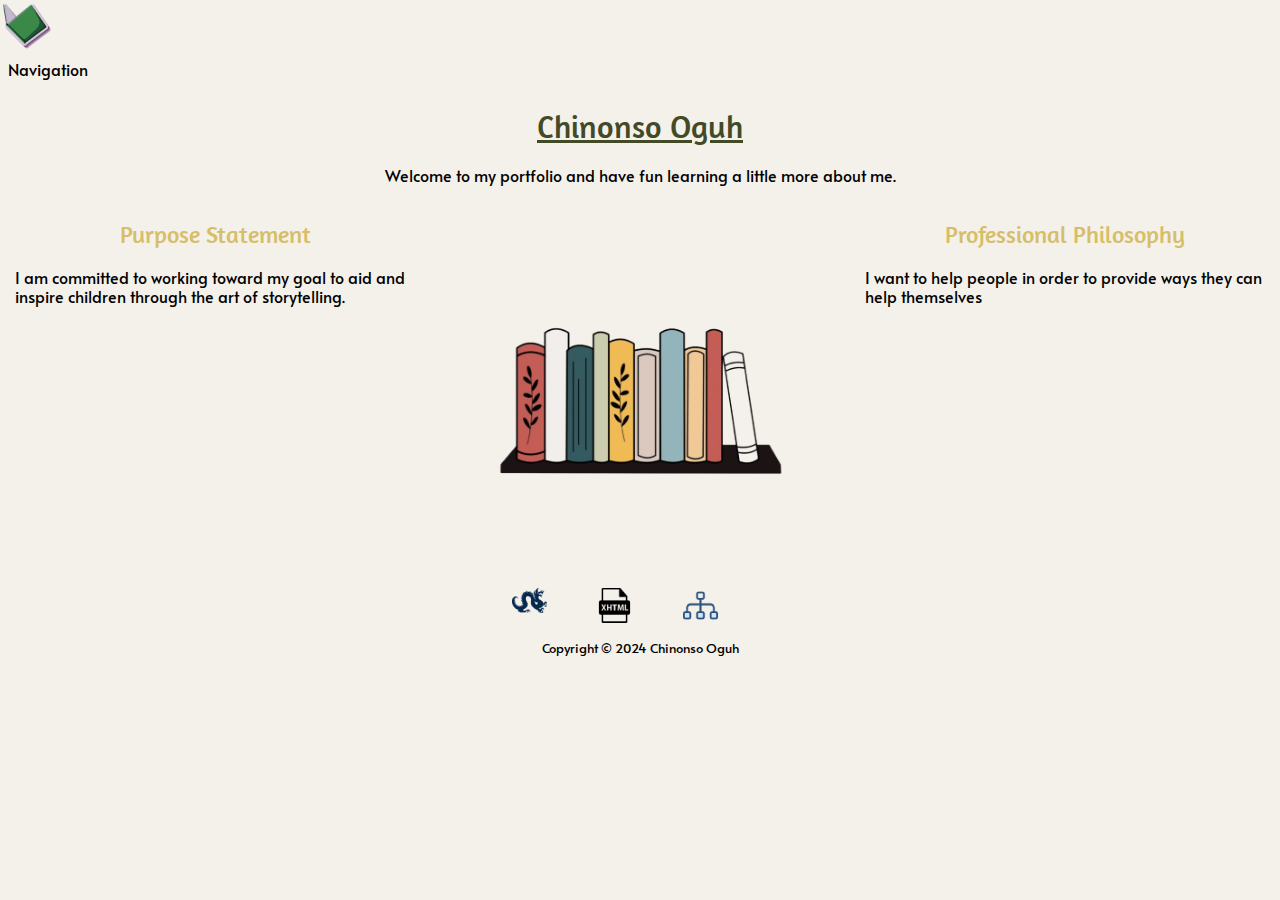
<file: Info-552-Sp24-Class-Starting-Files/Info-552-Sp24-Class-Starting-Files/index.html>
<!DOCTYPE html>
<html lang="en">
<head>
    <meta charset="UTF-8">
    <meta name="viewport" content="width=device-width, initial-scale=1.0">
    <meta http-equiv="X-UA-Compatible" content="ie=edge">

    <link rel="preconnect" href="https://fonts.googleapis.com">
    <link rel="preconnect" href="https://fonts.gstatic.com" crossorigin>
    <link href="https://fonts.googleapis.com/css2?family=Alata&family=Amaranth:ital,wght@0,400;0,700;1,400;1,700&display=swap" rel="stylesheet">

    <link rel="stylesheet" href="css/styles.css">
    <title>Chinonso Oguh Portfolio</title>
</head>

<body>
    <header>
        <div id="logo-hero">
         <a href="index.html"><img src="img/portfolio-logo-transparent.svg" alt="portfolio logo"></a>
         </div>
 
         <div id="navigation">
             <button id="dropbutton">Navigation</button>
             <div id="dropdown-menu">
                 <a href="about.html">About Me</a>
                 <a href="resume.html">Resume</a>
                 <a href="projects.html">Projects</a>
                 <a href="associations.html">Associations</a>
                 <a href="contact.html">Contact</a>
             </div>
         </div>
    </header>

    <section id="home-hero">
        <div id="opening">
        <a href="about.html"><h1><u>Chinonso Oguh</u></h1></a>
        <p>Welcome to my portfolio and have fun learning a little more about me.</p>
        </div>
        <div id="purpose">
            <h2>Purpose Statement</h2>
            <p>I am committed to working toward my goal to aid and inspire children through the art of storytelling.</p>
        </div>
        <div id="philosophy">
            <h2>Professional Philosophy</h2>
            <p>I want to help people in order to provide ways they can help themselves</p>
        </div>
        <div>
            <img src="img/books_border.png" alt="books border">
        </div>
    </section>

    <footer id="footer">
        <ul id="footer-images">
            <li><a href="https://drexel.edu/cci/"><img src="img/DragonIcon_Blue_HEX.png" alt="Drexel dragon icon"></a></li> 
            <li><a href="https://validator.w3.org/nu/?doc=https%3A%2F%2Foguh-portfolio.netlify.app%2F"><img src="img/XHTML.png" alt="xhmtl icon"></a></li>
            <li><a href="sitemap.html"><img src="img/site map.png" alt="site map icon"></a></li>
        </ul>
        <p>Copyright © 2024 Chinonso Oguh</p>
    </footer>
    
    <script src="js/scripts-dist.js"></script>
    
</body>

</html>
</file>
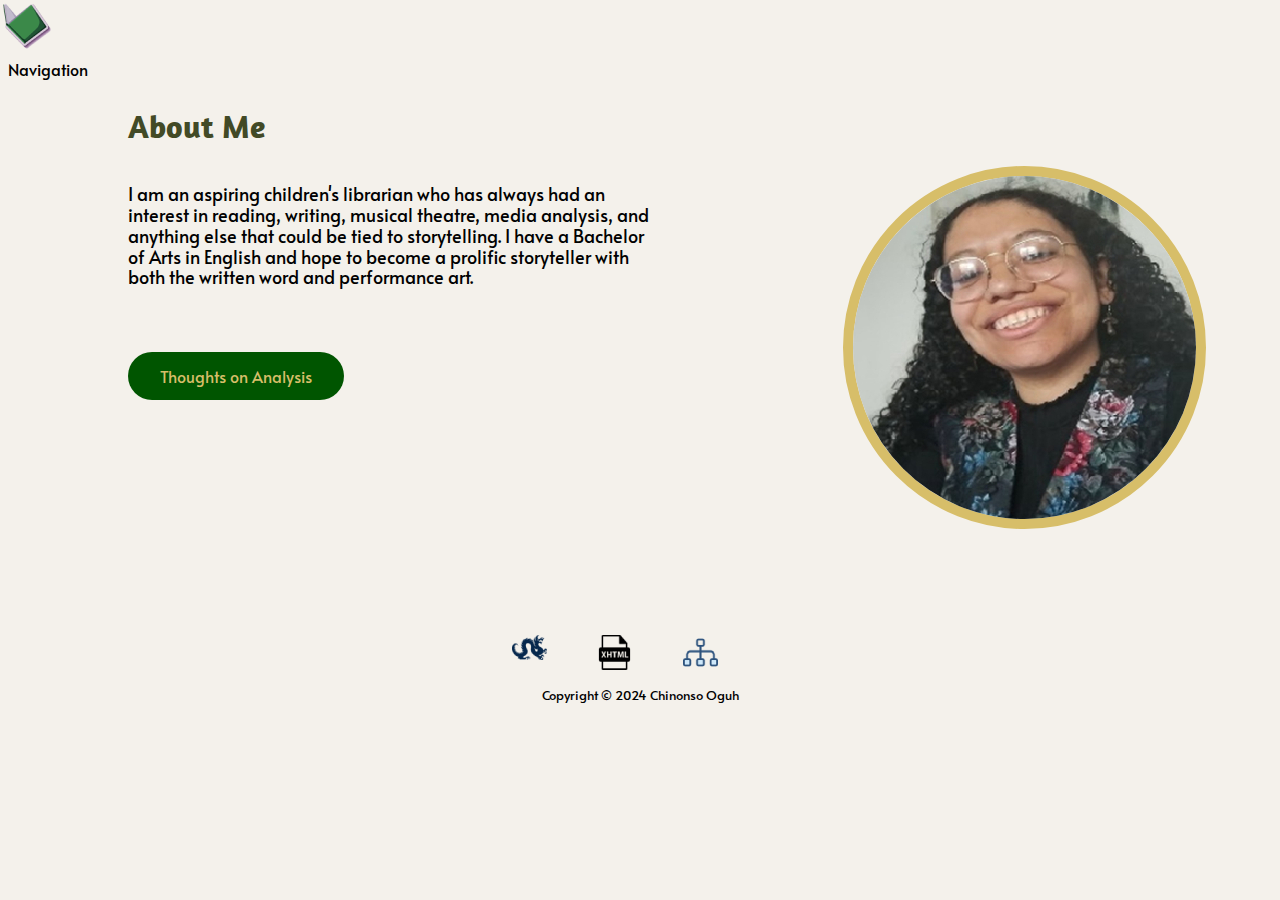
<file: Info-552-Sp24-Class-Starting-Files/Info-552-Sp24-Class-Starting-Files/about.html>
<!DOCTYPE html>
<html lang="en">
<head>
    <meta charset="UTF-8">
    <meta name="viewport" content="width=device-width, initial-scale=1.0">
    <meta http-equiv="X-UA-Compatible" content="ie=edge">

    <link rel="preconnect" href="https://fonts.googleapis.com">
    <link rel="preconnect" href="https://fonts.gstatic.com" crossorigin>
    <link href="https://fonts.googleapis.com/css2?family=Alata&family=Amaranth:ital,wght@0,400;0,700;1,400;1,700&display=swap" rel="stylesheet">

    <link rel="stylesheet" href="css/styles.css">
    <title>About</title>
</head>

<body>
    <header>
        <div id="logo-hero">
         <a href="index.html"><img src="img/portfolio-logo-transparent.svg" alt="portfolio logo"></a>
         </div>
 
         <div id="navigation">
             <button id="dropbutton">Navigation</button>
             <div id="dropdown-menu">
                 <a href="about.html">About Me</a>
                 <a href="resume.html">Resume</a>
                 <a href="projects.html">Projects</a>
                 <a href="associations.html">Associations</a>
                 <a href="contact.html">Contact</a>
             </div>
         </div>
    </header>

    <section id="about-hero">
        <h1>About Me</h1>
        <div id="about-content">
            <div>
            <p> I am an aspiring children's librarian who has always had an interest in reading, writing, musical theatre, media analysis, and anything else that could be tied to storytelling. I have a Bachelor of Arts in English and hope to become a prolific storyteller with both the written word and performance art.</p>
            <button id="about-button"><a href="essay.html">Thoughts on Analysis</a></button>
            </div>
            <img class="about-img" src="img/chinonso oguh.jpg" alt="Chinonso Oguh">
        </div>

    </section>

    <footer id="footer">
        <ul id="footer-images">
            <li><a href="https://drexel.edu/cci/"><img src="img/DragonIcon_Blue_HEX.png" alt="Drexel dragon icon"></a></li> 
            <li><a href="https://validator.w3.org/nu/?doc=https%3A%2F%2Foguh-portfolio.netlify.app%2F"><img src="img/XHTML.png" alt="xhmtl icon"></a></li>
            <li><a href="sitemap.html"><img src="img/site map.png" alt="site map icon"></a></li>
        </ul>
        <p>Copyright © 2024 Chinonso Oguh</p>
    </footer>
    
    <script src="js/scripts-dist.js"></script>
    
</body>

</html>
</file>
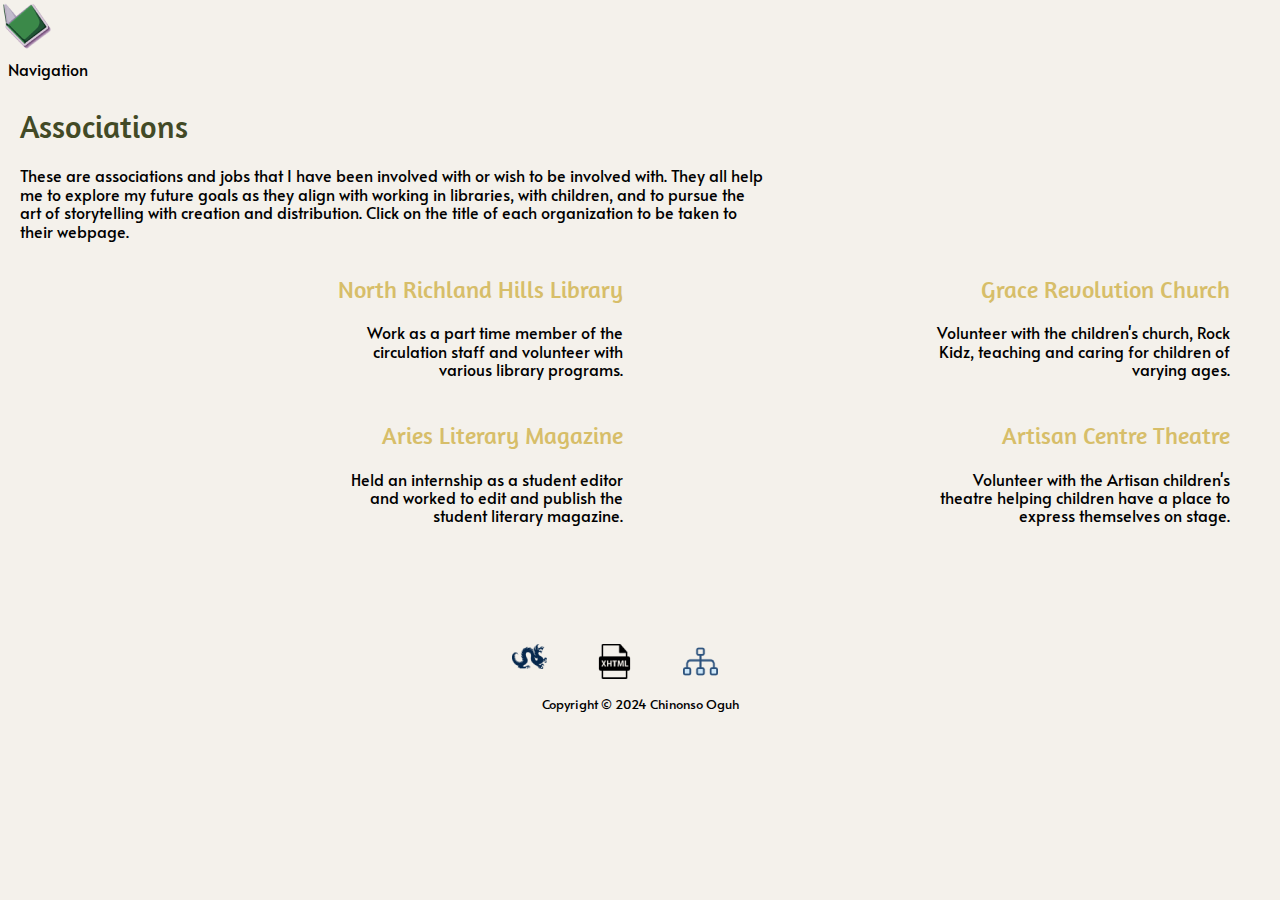
<file: Info-552-Sp24-Class-Starting-Files/Info-552-Sp24-Class-Starting-Files/associations.html>
<!DOCTYPE html>
<html lang="en">
<head>
    <meta charset="UTF-8">
    <meta name="viewport" content="width=device-width, initial-scale=1.0">
    <meta http-equiv="X-UA-Compatible" content="ie=edge">

    <link rel="preconnect" href="https://fonts.googleapis.com">
    <link rel="preconnect" href="https://fonts.gstatic.com" crossorigin>
    <link href="https://fonts.googleapis.com/css2?family=Alata&family=Amaranth:ital,wght@0,400;0,700;1,400;1,700&display=swap" rel="stylesheet">

    <link rel="stylesheet" href="css/styles.css">
    <title>Associations</title>
</head>

<body>
    <header>
        <div id="logo-hero">
         <a href="index.html"><img src="img/portfolio-logo-transparent.svg" alt="portfolio logo"></a>
         </div>
 
         <div id="navigation">
             <button id="dropbutton">Navigation</button>
             <div id="dropdown-menu">
                 <a href="about.html">About Me</a>
                 <a href="resume.html">Resume</a>
                 <a href="projects.html">Projects</a>
                 <a href="associations.html">Associations</a>
                 <a href="contact.html">Contact</a>
             </div>
         </div>
    </header>

    <section id="associations-hero">
        <h1>Associations</h1>
        <p>These are associations and jobs that I have been involved with or wish to be involved with. They all help me to explore my future goals as they align with working in libraries, with children, and to pursue the art of storytelling with creation and distribution. Click on the title of each organization to be taken to their webpage.</p>
    </section>

    <section id="associations-list">
        <div>
            <h2><a href="https://www.library.nrhtx.com/">North Richland Hills Library</a></h2>
            <p>Work as a part time member of the circulation staff and volunteer with various library programs.</p>
        </div>
        <div>
            <h2><a href="https://gracerevdfw.com/">Grace Revolution Church</a></h2>
            <p>Volunteer with the children's church, Rock Kidz, teaching and caring for children of varying ages.</p>
        </div>
        <div>
            <h2><a href="https://www.arieslitmag.com/">Aries Literary Magazine</a></h2>
            <p>Held an internship as a student editor and worked to edit and publish the student literary magazine.</p>
        </div>
        <div>
            <h2><a href="https://artisanct.com/">Artisan Centre Theatre</a></h2>
            <p>Volunteer with the Artisan children's theatre helping children have a place to express themselves on stage.</p>
        </div>
    </section>
    
    <footer id="footer">
        <ul id="footer-images">
            <li><a href="https://drexel.edu/cci/"><img src="img/DragonIcon_Blue_HEX.png" alt="Drexel dragon icon"></a></li> 
            <li><a href="https://validator.w3.org/nu/?doc=https%3A%2F%2Foguh-portfolio.netlify.app%2F"><img src="img/XHTML.png" alt="xhmtl icon"></a></li>
            <li><a href="sitemap.html"><img src="img/site map.png" alt="site map icon"></a></li>
        </ul>
        <p>Copyright © 2024 Chinonso Oguh</p>
    </footer>
    
    <script src="js/scripts-dist.js"></script>
    
</body>

</html>
</file>
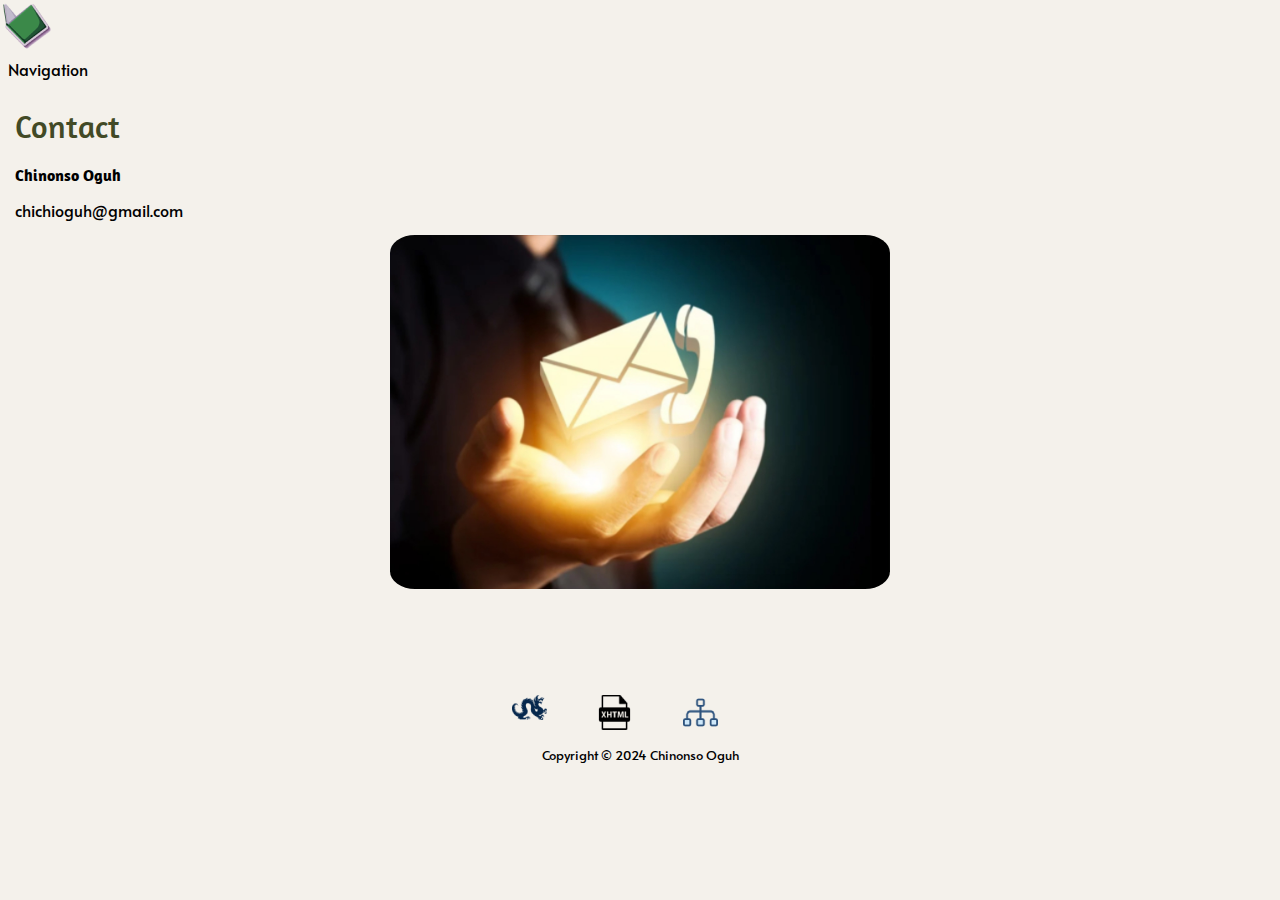
<file: Info-552-Sp24-Class-Starting-Files/Info-552-Sp24-Class-Starting-Files/contact.html>
<!DOCTYPE html>
<html lang="en">
<head>
    <meta charset="UTF-8">
    <meta name="viewport" content="width=device-width, initial-scale=1.0">
    <meta http-equiv="X-UA-Compatible" content="ie=edge">

    <link rel="preconnect" href="https://fonts.googleapis.com">
    <link rel="preconnect" href="https://fonts.gstatic.com" crossorigin>
    <link href="https://fonts.googleapis.com/css2?family=Alata&family=Amaranth:ital,wght@0,400;0,700;1,400;1,700&display=swap" rel="stylesheet">

    <link rel="stylesheet" href="css/styles.css">
    <title>Contact</title>
</head>

<body>
    <header>
        <div id="logo-hero">
         <a href="index.html"><img src="img/portfolio-logo-transparent.svg" alt="portfolio logo"></a>
         </div>
 
         <div id="navigation">
             <button id="dropbutton">Navigation</button>
             <div id="dropdown-menu">
                 <a href="about.html">About Me</a>
                 <a href="resume.html">Resume</a>
                 <a href="projects.html">Projects</a>
                 <a href="associations.html">Associations</a>
                 <a href="contact.html">Contact</a>
             </div>
         </div>
    </header>

    <section id="contact-hero">
        <h1>Contact</h1>
        <h2>Chinonso Oguh</h2>
        <p>chichioguh@gmail.com</p>
        <img class="contact-image" src="img/contact image.jpg" alt="contact image">
    </section>

    <footer id="footer">
        <ul id="footer-images">
            <li><a href="https://drexel.edu/cci/"><img src="img/DragonIcon_Blue_HEX.png" alt="Drexel dragon icon"></a></li> 
            <li><a href="https://validator.w3.org/nu/?doc=https%3A%2F%2Foguh-portfolio.netlify.app%2F"><img src="img/XHTML.png" alt="xhmtl icon"></a></li>
            <li><a href="sitemap.html"><img src="img/site map.png" alt="site map icon"></a></li>
        </ul>
        <p>Copyright © 2024 Chinonso Oguh</p>
    </footer>
    
    <script src="js/scripts-dist.js"></script>
    
</body>

</html>
</file>
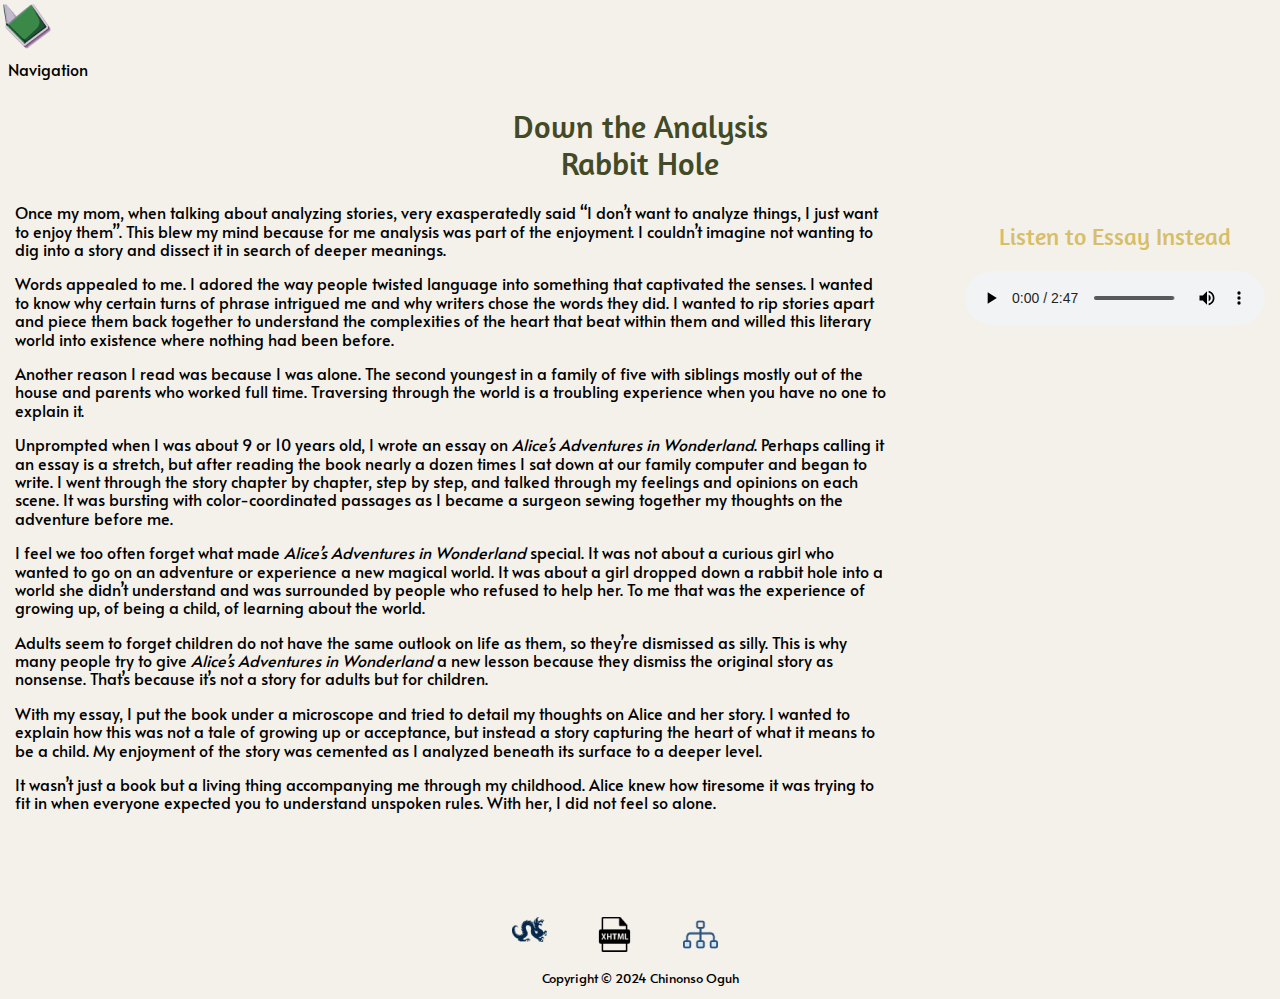
<file: Info-552-Sp24-Class-Starting-Files/Info-552-Sp24-Class-Starting-Files/essay.html>
<!DOCTYPE html>
<html lang="en">
<head>
    <meta charset="UTF-8">
    <meta name="viewport" content="width=device-width, initial-scale=1.0">
    <meta http-equiv="X-UA-Compatible" content="ie=edge">

    <link rel="preconnect" href="https://fonts.googleapis.com">
    <link rel="preconnect" href="https://fonts.gstatic.com" crossorigin>
    <link href="https://fonts.googleapis.com/css2?family=Alata&family=Amaranth:ital,wght@0,400;0,700;1,400;1,700&display=swap" rel="stylesheet">

    <link rel="stylesheet" href="css/styles.css">
    <title>Analysis Essay</title>
</head>


<body>
    <header>
        <div id="logo-hero">
         <a href="index.html"><img src="img/portfolio-logo-transparent.svg" alt="portfolio logo"></a>
         </div>
 
         <div id="navigation">
             <button id="dropbutton">Navigation</button>
             <div id="dropdown-menu">
                 <a href="about.html">About Me</a>
                 <a href="resume.html">Resume</a>
                 <a href="projects.html">Projects</a>
                 <a href="associations.html">Associations</a>
                 <a href="contact.html">Contact</a>
             </div>
         </div>
    </header>

    <section id="essay-hero">
            <h1>Down the Analysis <br>Rabbit Hole</h1>
        <div class="essay-audio">
            <h2>Listen to Essay Instead</h2>
            <audio controls>
                <source src="extras/Down the Analysis Rabbit Hole.m4a" type="audio/mpeg">
                Your browser does not support the audio tag.
              </audio>
        </div>

        <div class="essay-content">
            <p>Once my mom, when talking about analyzing stories, very exasperatedly said “I don’t want to analyze things, I just want to enjoy them”. This blew my mind because for me analysis was part of the enjoyment. I couldn’t imagine not wanting to dig into a story and dissect it in search of deeper meanings.</p>
            <p>Words appealed to me. I adored the way people twisted language into something that captivated the senses. I wanted to know why certain turns of phrase intrigued me and why writers chose the words they did. I wanted to rip stories apart and piece them back together to understand the complexities of the heart that beat within them and willed this literary world into existence where nothing had been before.</p>
            <p>Another reason I read was because I was alone. The second youngest in a family of five with siblings mostly out of the house and parents who worked full time. Traversing through the world is a troubling experience when you have no one to explain it.</p>
            <p>Unprompted when I was about 9 or 10 years old, I wrote an essay on <i>Alice’s Adventures in Wonderland</i>. Perhaps calling it an essay is a stretch, but after reading the book nearly a dozen times I sat down at our family computer and began to write. I went through the story chapter by chapter, step by step, and talked through my feelings and opinions on each scene. It was bursting with color-coordinated passages as I became a surgeon sewing together my thoughts on the adventure before me.</p>
            <p>I feel we too often forget what made <i>Alice’s Adventures in Wonderland</i> special. It was not about a curious girl who wanted to go on an adventure or experience a new magical world. It was about a girl dropped down a rabbit hole into a world she didn’t understand and was surrounded by people who refused to help her. To me that was the experience of growing up, of being a child, of learning about the world.</p>
            <p>Adults seem to forget children do not have the same outlook on life as them, so they’re dismissed as silly. This is why many people try to give <i>Alice’s Adventures in Wonderland</i> a new lesson because they dismiss the original story as nonsense. That’s because it’s not a story for adults but for children.</p>
            <p>With my essay, I put the book under a microscope and tried to detail my thoughts on Alice and her story. I wanted to explain how this was not a tale of growing up or acceptance, but instead a story capturing the heart of what it means to be a child. My enjoyment of the story was cemented as I analyzed beneath its surface to a deeper level.</p>
            <p>It wasn’t just a book but a living thing accompanying me through my childhood. Alice knew how tiresome it was trying to fit in when everyone expected you to understand unspoken rules. With her, I did not feel so alone.</p>
    </div>
    </section>

    <footer id="footer">
        <ul id="footer-images">
            <li><a href="https://drexel.edu/cci/"><img src="img/DragonIcon_Blue_HEX.png" alt="Drexel dragon icon"></a></li> 
            <li><a href="https://validator.w3.org/nu/?doc=https%3A%2F%2Foguh-portfolio.netlify.app%2F"><img src="img/XHTML.png" alt="xhmtl icon"></a></li>
            <li><a href="sitemap.html"><img src="img/site map.png" alt="site map icon"></a></li>
        </ul>
        <p>Copyright © 2024 Chinonso Oguh</p>
    </footer>
    
    <script src="js/scripts-dist.js"></script>
    
</body>

</html>
</file>
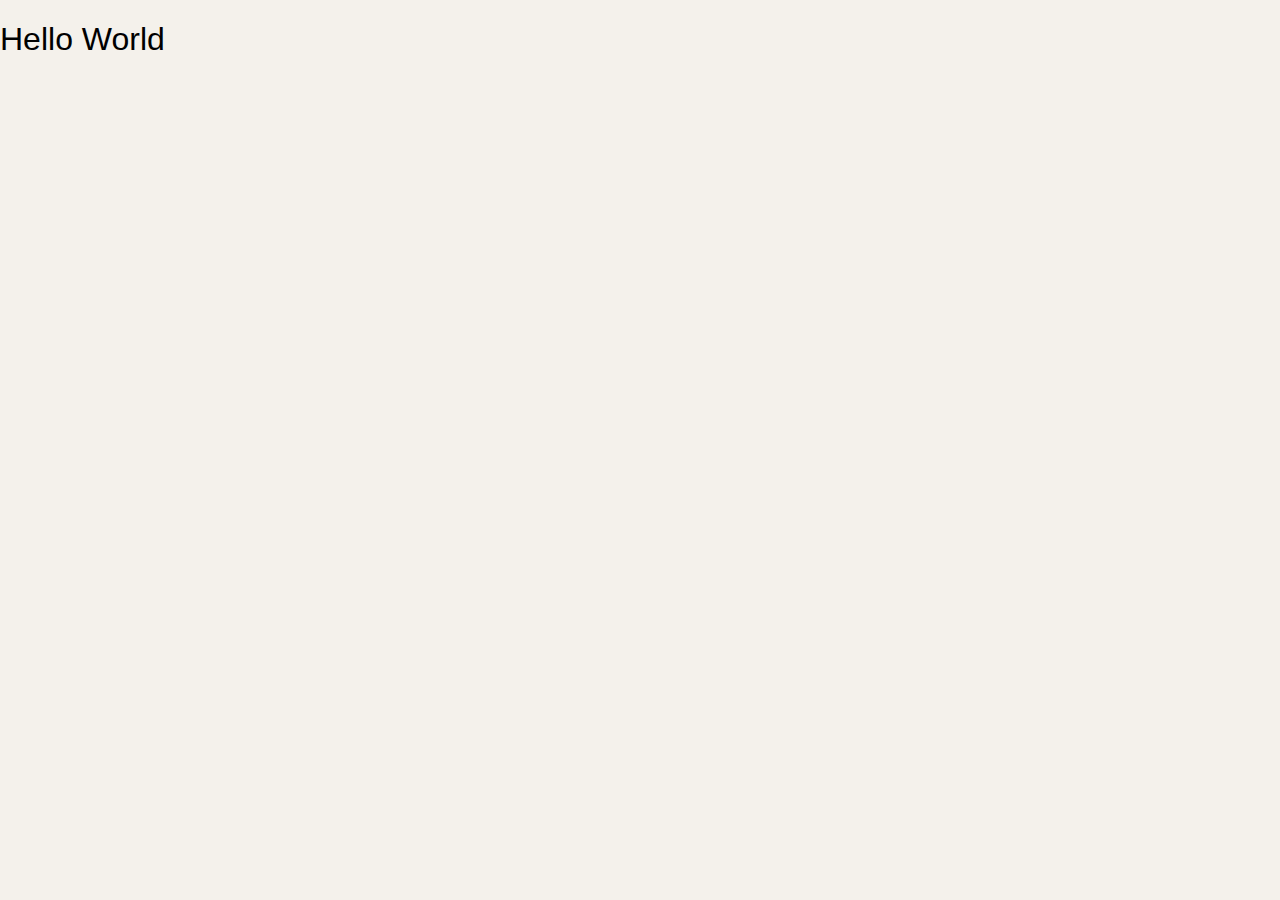
<file: Info-552-Sp24-Class-Starting-Files/Info-552-Sp24-Class-Starting-Files/index.html.html>
<!DOCTYPE html>
<html lang="en">
<head>
    <meta charset="UTF-8">
    <meta name="viewport" content="width=device-width, initial-scale=1.0">
    <meta http-equiv="X-UA-Compatible" content="ie=edge">
    <link rel="stylesheet" href="css/styles.css">
    <title>Week 1</title>
</head>

<body>
    <h1>Hello World</h1>

    <script src="js/scripts-dist.js"></script>

</body>

</html>
</file>
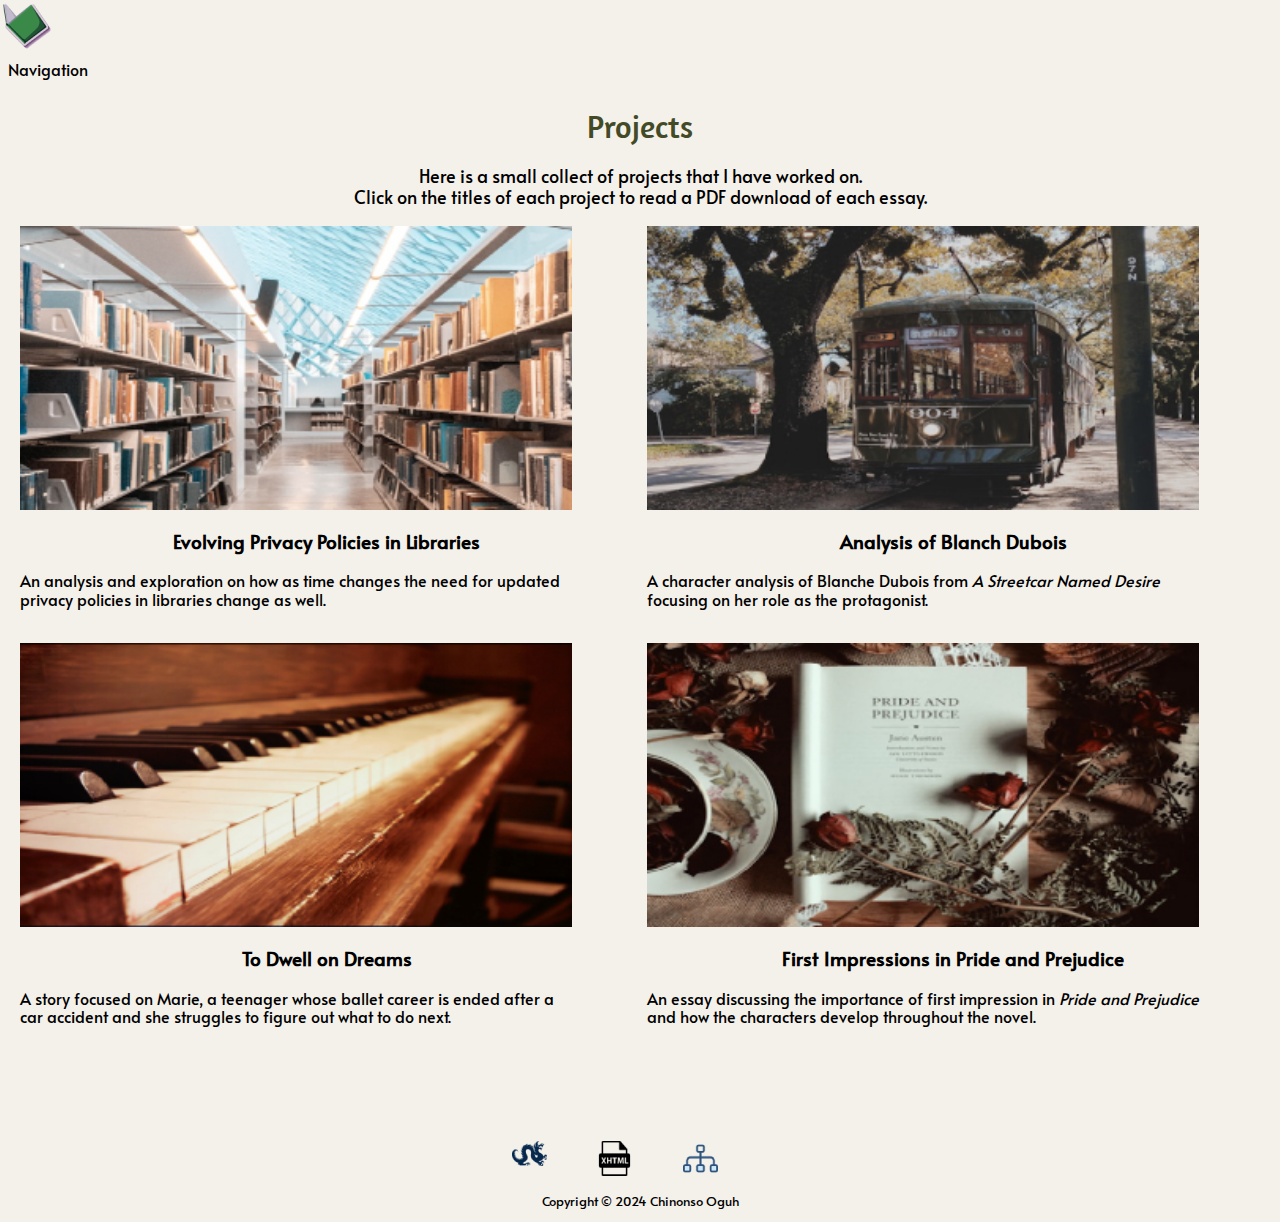
<file: Info-552-Sp24-Class-Starting-Files/Info-552-Sp24-Class-Starting-Files/projects.html>
<!DOCTYPE html>
<html lang="en">
<head>
    <meta charset="UTF-8">
    <meta name="viewport" content="width=device-width, initial-scale=1.0">
    <meta http-equiv="X-UA-Compatible" content="ie=edge">

    <link rel="preconnect" href="https://fonts.googleapis.com">
    <link rel="preconnect" href="https://fonts.gstatic.com" crossorigin>
    <link href="https://fonts.googleapis.com/css2?family=Alata&family=Amaranth:ital,wght@0,400;0,700;1,400;1,700&display=swap" rel="stylesheet">

    <link rel="stylesheet" href="css/styles.css">
    <title>Projects</title>
</head>

<body>
    <header>
        <div id="logo-hero">
         <a href="index.html"><img src="img/portfolio-logo-transparent.svg" alt="portfolio logo"></a>
         </div>
 
         <div id="navigation">
             <button id="dropbutton">Navigation</button>
             <div id="dropdown-menu">
                 <a href="about.html">About Me</a>
                 <a href="resume.html">Resume</a>
                 <a href="projects.html">Projects</a>
                 <a href="associations.html">Associations</a>
                 <a href="contact.html">Contact</a>
             </div>
         </div>
    </header>

    <section id="project-hero">
        <h1>Projects</h1>
        <p>Here is a small collect of projects that I have worked on. <br>Click on the titles of each project to read a PDF download of each essay.</p>
    </section>
    
    <section id="project-list">
        <div>
            <img src="img/library interior.jpg" alt="library interior">
            <h3><a href="extras/Evolving Privacy Policies in Libraries.pdf">Evolving Privacy Policies in Libraries</a></h3>
            <p>An analysis and exploration on how as time changes the need for updated privacy policies in libraries change as well.</p>
        </div>
        <div>
            <img src="img/lousiana streetcar.jpg" alt="louisiana streetcar">
            <h3><a href="extras/Analysis of Blanche Dubois.pdf">Analysis of Blanch Dubois</a></h3>
            <p>A character analysis of Blanche Dubois from <i>A Streetcar Named Desire</i> focusing on her role as the protagonist.</p>
        </div>
        <div>
            <img src="img/piano.jpg" alt="piano">
            <h3><a href="extras\To Dwell on Dreams.pdf">To Dwell on Dreams</a></h3>
            <p>A story focused on Marie, a teenager whose ballet career is ended after a car accident and she struggles to figure out what to do next.</p>
        </div>
        <div>
            <img src="img/pride and prejudice.jpg" alt="book interior">
            <h3><a href="extras/First Impressions in Pride and Prejudice.pdf">First Impressions in Pride and Prejudice</a></h3>
            <p>An essay discussing the importance of first impression in <i>Pride and Prejudice</i> and how the characters develop throughout the novel.</p>
        </div>
    </section>

    <footer id="footer">
        <ul id="footer-images">
            <li><a href="https://drexel.edu/cci/"><img src="img/DragonIcon_Blue_HEX.png" alt="Drexel dragon icon"></a></li> 
            <li><a href="https://validator.w3.org/nu/?doc=https%3A%2F%2Foguh-portfolio.netlify.app%2F"><img src="img/XHTML.png" alt="xhmtl icon"></a></li>
            <li><a href="sitemap.html"><img src="img/site map.png" alt="site map icon"></a></li>
        </ul>
        <p>Copyright © 2024 Chinonso Oguh</p>
    </footer>
    
    <script src="js/scripts-dist.js"></script>
    
</body>

</html>
</file>
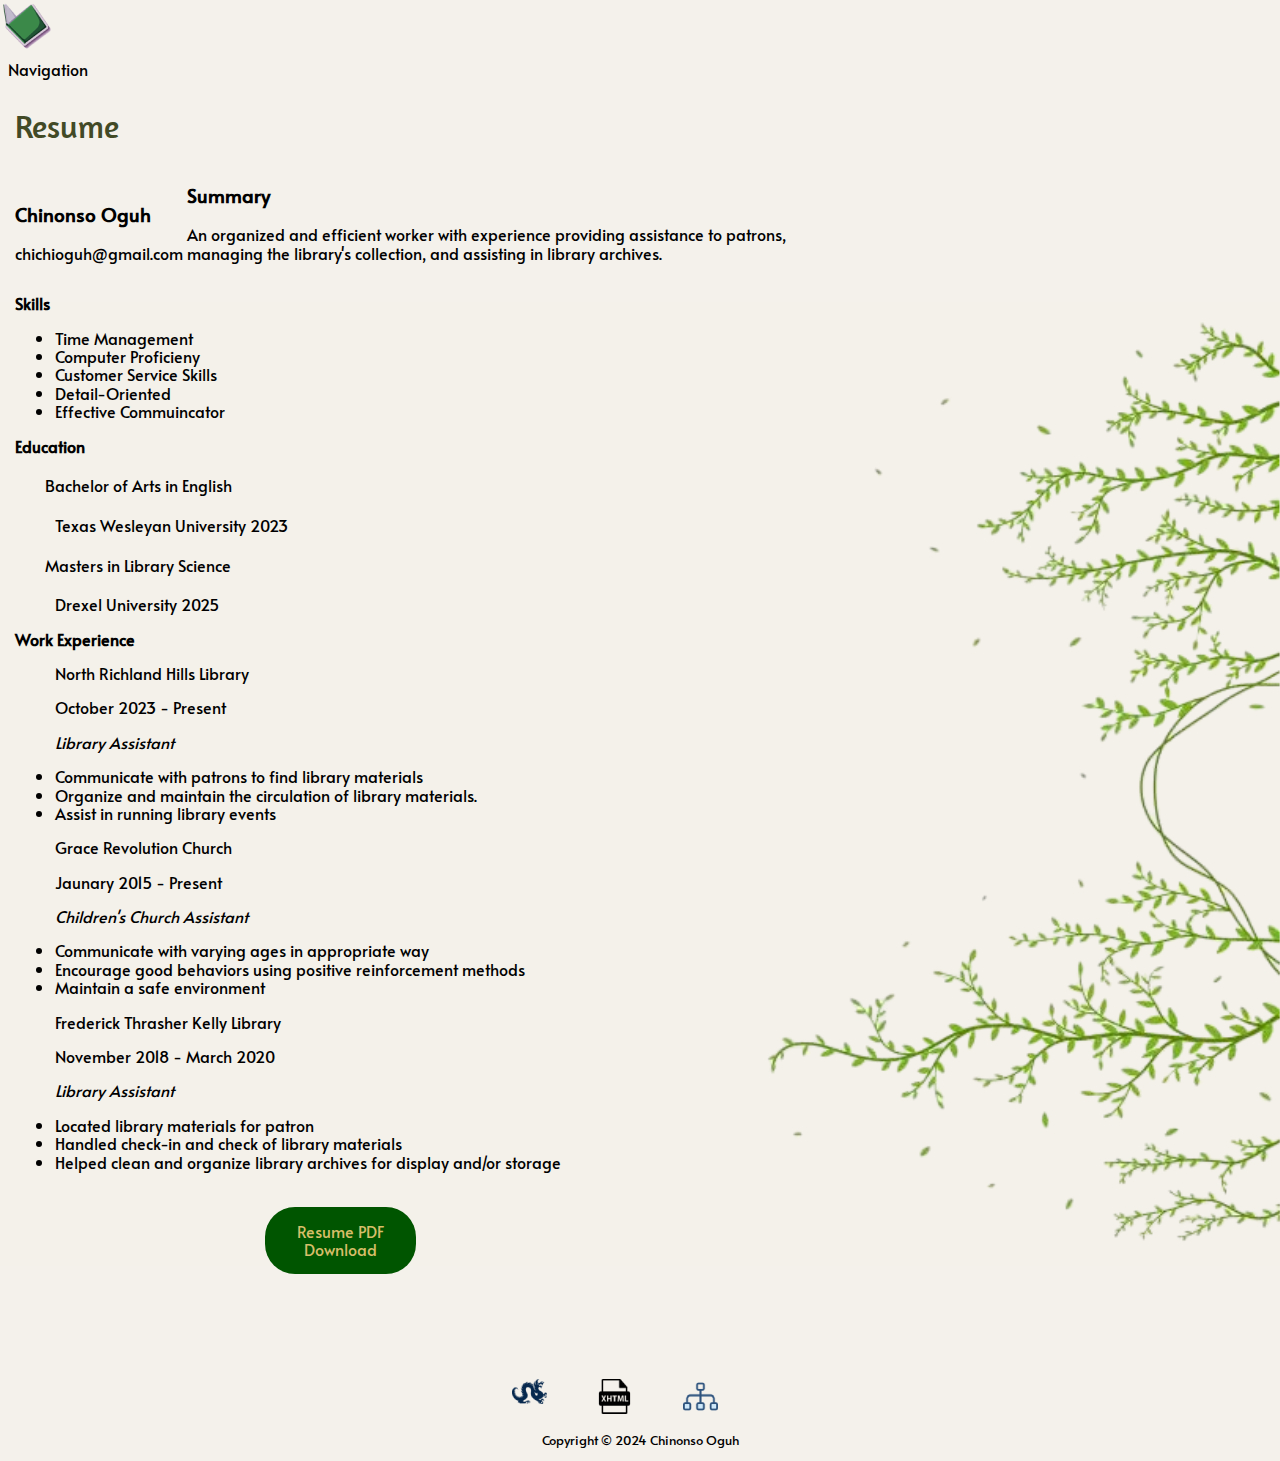
<file: Info-552-Sp24-Class-Starting-Files/Info-552-Sp24-Class-Starting-Files/resume.html>
<!DOCTYPE html>
<html lang="en">
<head>
    <meta charset="UTF-8">
    <meta name="viewport" content="width=device-width, initial-scale=1.0">
    <meta http-equiv="X-UA-Compatible" content="ie=edge">

    <link rel="preconnect" href="https://fonts.googleapis.com">
    <link rel="preconnect" href="https://fonts.gstatic.com" crossorigin>
    <link href="https://fonts.googleapis.com/css2?family=Alata&family=Amaranth:ital,wght@0,400;0,700;1,400;1,700&display=swap" rel="stylesheet">

    <link rel="stylesheet" href="css/styles.css">
    <title>Resume</title>
</head>

<body>
    <header>
        <div id="logo-hero">
         <a href="index.html"><img src="img/portfolio-logo-transparent.svg" alt="portfolio logo"></a>
         </div>
 
         <div id="navigation">
             <button id="dropbutton">Navigation</button>
             <div id="dropdown-menu">
                 <a href="about.html">About Me</a>
                 <a href="resume.html">Resume</a>
                 <a href="projects.html">Projects</a>
                 <a href="associations.html">Associations</a>
                 <a href="contact.html">Contact</a>
             </div>
         </div>
    </header>

    <section id="resume-hero">
            <h1>Resume</h1>
        <div class="resume-contact">
            <h3>Chinonso Oguh</h3>
            <p>chichioguh@gmail.com</p>
        </div>
        <div class="resume-summary">
            <h3>Summary</h3>
            <p>An organized and efficient worker with experience providing assistance to patrons, managing the library's collection, and assisting in library archives.</p>
        </div>
    </section>
    
    <section id="resume-content">
        <h3>Skills</h3>
        <ul>
            <li>Time Management</li>
            <li>Computer Proficieny</li>
            <li>Customer Service Skills</li>
            <li>Detail-Oriented</li>
            <li>Effective Commuincator</li>
        </ul>

        <h3>Education</h3>
        <h4>Bachelor of Arts in English</h4>
        <p>Texas Wesleyan University 2023</p>
        <h4>Masters in Library Science</h4>
        <p>Drexel University 2025</p>

        <h3>Work Experience</h3>
            <div>
                <p>North Richland Hills Library</p>
                <p>October 2023 - Present</p>
                <p><i>Library Assistant</i></p>
                <ul>
                    <li>Communicate with patrons to find library materials</li>
                    <li>Organize and maintain the circulation of library materials.</li>
                    <li>Assist in running library events</li>
                </ul>
            </div>
            <div>
                <p>Grace Revolution Church</p>
                <p>Jaunary 2015 - Present</p>
                <p><i>Children's Church Assistant</i></p>
                <ul>
                    <li>Communicate with varying ages in appropriate way</li>
                    <li>Encourage good behaviors using positive reinforcement methods</li>
                    <li>Maintain a safe environment</li>
                </ul>
            </div>
            <div>
                <p>Frederick Thrasher Kelly Library</p>
                <p>November 2018 - March 2020</p>
                <p><i>Library Assistant</i></p>
                <ul>
                    <li>Located library materials for patron</li>
                    <li>Handled check-in and check of library materials</li>
                    <li>Helped clean and organize library archives for display and/or storage</li>
                </ul>
            </div>

        <button><a href="extras/Oguh - Resume.pdf">Resume PDF <br>Download</a></button>
    </section>

    <footer id="footer">
        <ul id="footer-images">
            <li><a href="https://drexel.edu/cci/"><img src="img/DragonIcon_Blue_HEX.png" alt="Drexel dragon icon"></a></li> 
            <li><a href="https://validator.w3.org/nu/?doc=https%3A%2F%2Foguh-portfolio.netlify.app%2F"><img src="img/XHTML.png" alt="xhmtl icon"></a></li>
            <li><a href="sitemap.html"><img src="img/site map.png" alt="site map icon"></a></li>
        </ul>
        <p>Copyright © 2024 Chinonso Oguh</p>
    </footer>
    
    <script src="js/scripts-dist.js"></script>
    
</body>

</html>
</file>
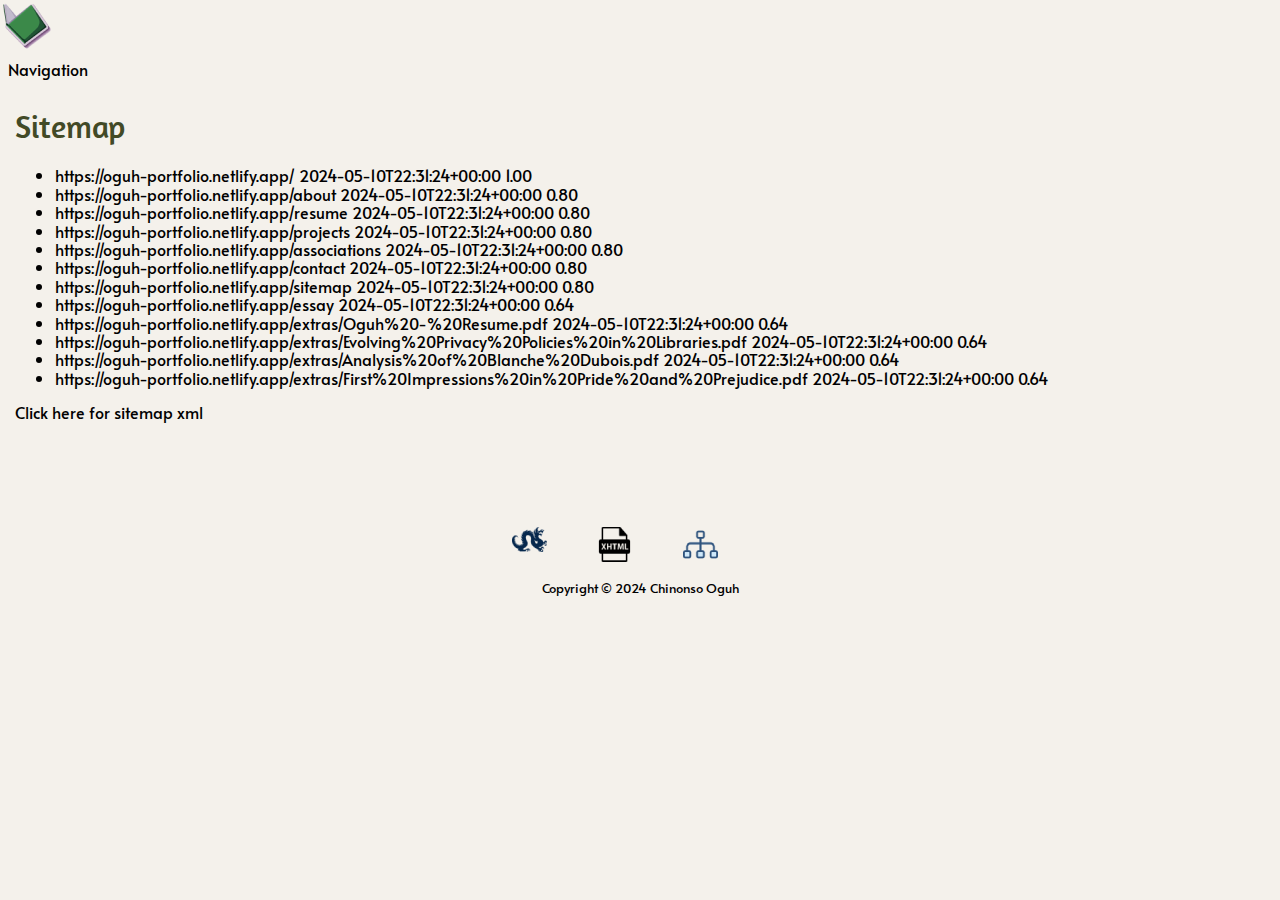
<file: Info-552-Sp24-Class-Starting-Files/Info-552-Sp24-Class-Starting-Files/sitemap.html>
<!DOCTYPE html>
<html lang="en">
<head>
    <meta charset="UTF-8">
    <meta name="viewport" content="width=device-width, initial-scale=1.0">
    <meta http-equiv="X-UA-Compatible" content="ie=edge">

    <link rel="preconnect" href="https://fonts.googleapis.com">
    <link rel="preconnect" href="https://fonts.gstatic.com" crossorigin>
    <link href="https://fonts.googleapis.com/css2?family=Alata&family=Amaranth:ital,wght@0,400;0,700;1,400;1,700&display=swap" rel="stylesheet">

    <link rel="stylesheet" href="css/styles.css">
    <title>Sitemap</title>
</head>

<body>
    <header>
        <div id="logo-hero">
         <a href="index.html"><img src="img/portfolio-logo-transparent.svg" alt="portfolio logo"></a>
         </div>
 
         <div id="navigation">
             <button id="dropbutton">Navigation</button>
             <div id="dropdown-menu">
                 <a href="about.html">About Me</a>
                 <a href="resume.html">Resume</a>
                 <a href="projects.html">Projects</a>
                 <a href="associations.html">Associations</a>
                 <a href="contact.html">Contact</a>
             </div>
         </div>
    </header>

    <section id="sitemap">
        <h1>Sitemap</h1>
        <p>
            <urlset xsi:schemaLocation="http://www.sitemaps.org/schemas/sitemap/0.9 http://www.sitemaps.org/schemas/sitemap/0.9/sitemap.xsd">
                <!--
                 created with Free Online Sitemap Generator www.xml-sitemaps.com 
                -->
            <ul>
                <li>
                    <url>
                        <loc>https://oguh-portfolio.netlify.app/</loc>
                        <lastmod>2024-05-10T22:31:24+00:00</lastmod>
                        <priority>1.00</priority>
                    </url>
                </li>
                <li>
                    <url>
                        <loc>https://oguh-portfolio.netlify.app/about</loc>
                        <lastmod>2024-05-10T22:31:24+00:00</lastmod>
                        <priority>0.80</priority>
                    </url>
                </li>
                <li>
                    <url>
                        <loc>https://oguh-portfolio.netlify.app/resume</loc>
                        <lastmod>2024-05-10T22:31:24+00:00</lastmod>
                        <priority>0.80</priority>
                    </url>
                </li>
                <li>
                    <url>
                        <loc>https://oguh-portfolio.netlify.app/projects</loc>
                        <lastmod>2024-05-10T22:31:24+00:00</lastmod>
                        <priority>0.80</priority>
                    </url>
                </li>
                <li>
                    <url>
                        <loc>https://oguh-portfolio.netlify.app/associations</loc>
                        <lastmod>2024-05-10T22:31:24+00:00</lastmod>
                        <priority>0.80</priority>
                    </url>
                </li>
                <li>
                    <url>
                        <loc>https://oguh-portfolio.netlify.app/contact</loc>
                        <lastmod>2024-05-10T22:31:24+00:00</lastmod>
                        <priority>0.80</priority>
                    </url>
                </li>
                <li>
                    <url>
                        <loc>https://oguh-portfolio.netlify.app/sitemap</loc>
                        <lastmod>2024-05-10T22:31:24+00:00</lastmod>
                        <priority>0.80</priority>
                    </url>
                </li>
                <li>
                    <url>
                        <loc>https://oguh-portfolio.netlify.app/essay</loc>
                        <lastmod>2024-05-10T22:31:24+00:00</lastmod>
                        <priority>0.64</priority>
                    </url>
                </li>
                <li>
                    <url>
                        <loc>
                        https://oguh-portfolio.netlify.app/extras/Oguh%20-%20Resume.pdf
                        </loc>
                        <lastmod>2024-05-10T22:31:24+00:00</lastmod>
                        <priority>0.64</priority>
                    </url>
                </li>
                <li>
                    <url>
                        <loc>
                        https://oguh-portfolio.netlify.app/extras/Evolving%20Privacy%20Policies%20in%20Libraries.pdf
                        </loc>
                        <lastmod>2024-05-10T22:31:24+00:00</lastmod>
                        <priority>0.64</priority>
                    </url>
                </li>
                <li>
                    <url>
                        <loc>
                        https://oguh-portfolio.netlify.app/extras/Analysis%20of%20Blanche%20Dubois.pdf
                        </loc>
                        <lastmod>2024-05-10T22:31:24+00:00</lastmod>
                        <priority>0.64</priority>
                    </url>
                </li>
                <li>
                    <url>
                        <loc>
                        https://oguh-portfolio.netlify.app/extras/First%20Impressions%20in%20Pride%20and%20Prejudice.pdf
                        </loc>
                        <lastmod>2024-05-10T22:31:24+00:00</lastmod>
                        <priority>0.64</priority>
                    </url>
                </li>
            </urlset>
            </ul>
        </p>
        <p class="sitemap-link">
            <a href="extras/sitemap.xml">Click here for sitemap xml</a>
        </p>
    </section>

    <footer id="footer">
        <ul id="footer-images">
           <li><a href="https://drexel.edu/cci/"><img src="img/DragonIcon_Blue_HEX.png" alt="Drexel dragon icon"></a></li> 
            <li><a href="https://validator.w3.org/nu/?doc=https%3A%2F%2Foguh-portfolio.netlify.app%2F"><img src="img/XHTML.png" alt="xhmtl icon"></a></li>
            <li><a href="sitemap.html"><img src="img/site map.png" alt="site map icon"></a></li>
        </ul>
        <p>Copyright © 2024 Chinonso Oguh</p>
    </footer>
    
    <script src="js/scripts-dist.js"></script>
    
</body>

</html>
</file>
<file: Info-552-Sp24-Class-Starting-Files/Info-552-Sp24-Class-Starting-Files/css/styles.css>
/* =============
    Mixins
============= */
/* ---------------- Font Sizing ---------------- */
html {
  font-size: 100%;
}

/* ---------------- Media Queries ---------------- */
/* =============
    Variables
============= */
:root {
  --cream: #f4f1eb;
  --green: #005500;
  --mossGreen: #424a26;
  --yellow: #d7be69;
  --black: #010101;
}

/*! normalize.css v8.0.1 | MIT License | github.com/necolas/normalize.css */
/* Document
   ========================================================================== */
/**
 * 1. Correct the line height in all browsers.
 * 2. Prevent adjustments of font size after orientation changes in iOS.
 */
html {
  line-height: 1.15; /* 1 */
  -webkit-text-size-adjust: 100%; /* 2 */
}

/* Sections
   ========================================================================== */
/**
 * Remove the margin in all browsers.
 */
body {
  margin: 0;
}

/**
 * Render the `main` element consistently in IE.
 */
main {
  display: block;
}

/**
 * Correct the font size and margin on `h1` elements within `section` and
 * `article` contexts in Chrome, Firefox, and Safari.
 */
h1 {
  font-size: 2em;
  margin: 0.67em 0;
}

/* Grouping content
   ========================================================================== */
/**
 * 1. Add the correct box sizing in Firefox.
 * 2. Show the overflow in Edge and IE.
 */
hr {
  -webkit-box-sizing: content-box;
          box-sizing: content-box; /* 1 */
  height: 0; /* 1 */
  overflow: visible; /* 2 */
}

/**
 * 1. Correct the inheritance and scaling of font size in all browsers.
 * 2. Correct the odd `em` font sizing in all browsers.
 */
pre {
  font-family: monospace, monospace; /* 1 */
  font-size: 1em; /* 2 */
}

/* Text-level semantics
   ========================================================================== */
/**
 * Remove the gray background on active links in IE 10.
 */
a {
  background-color: transparent;
}

/**
 * 1. Remove the bottom border in Chrome 57-
 * 2. Add the correct text decoration in Chrome, Edge, IE, Opera, and Safari.
 */
abbr[title] {
  border-bottom: none; /* 1 */
  text-decoration: underline; /* 2 */
  -webkit-text-decoration: underline dotted;
          text-decoration: underline dotted; /* 2 */
}

/**
 * Add the correct font weight in Chrome, Edge, and Safari.
 */
b,
strong {
  font-weight: bolder;
}

/**
 * 1. Correct the inheritance and scaling of font size in all browsers.
 * 2. Correct the odd `em` font sizing in all browsers.
 */
code,
kbd,
samp {
  font-family: monospace, monospace; /* 1 */
  font-size: 1em; /* 2 */
}

/**
 * Add the correct font size in all browsers.
 */
small {
  font-size: 80%;
}

/**
 * Prevent `sub` and `sup` elements from affecting the line height in
 * all browsers.
 */
sub,
sup {
  font-size: 75%;
  line-height: 0;
  position: relative;
  vertical-align: baseline;
}

sub {
  bottom: -0.25em;
}

sup {
  top: -0.5em;
}

/* Embedded content
   ========================================================================== */
/**
 * Remove the border on images inside links in IE 10.
 */
img {
  border-style: none;
}

/* Forms
   ========================================================================== */
/**
 * 1. Change the font styles in all browsers.
 * 2. Remove the margin in Firefox and Safari.
 */
button,
input,
optgroup,
select,
textarea {
  font-family: inherit; /* 1 */
  font-size: 100%; /* 1 */
  line-height: 1.15; /* 1 */
  margin: 0; /* 2 */
}

/**
 * Show the overflow in IE.
 * 1. Show the overflow in Edge.
 */
button,
input { /* 1 */
  overflow: visible;
}

/**
 * Remove the inheritance of text transform in Edge, Firefox, and IE.
 * 1. Remove the inheritance of text transform in Firefox.
 */
button,
select { /* 1 */
  text-transform: none;
}

/**
 * Correct the inability to style clickable types in iOS and Safari.
 */
button,
[type=button],
[type=reset],
[type=submit] {
  -webkit-appearance: button;
}

/**
 * Remove the inner border and padding in Firefox.
 */
button::-moz-focus-inner,
[type=button]::-moz-focus-inner,
[type=reset]::-moz-focus-inner,
[type=submit]::-moz-focus-inner {
  border-style: none;
  padding: 0;
}

/**
 * Restore the focus styles unset by the previous rule.
 */
button:-moz-focusring,
[type=button]:-moz-focusring,
[type=reset]:-moz-focusring,
[type=submit]:-moz-focusring {
  outline: 1px dotted ButtonText;
}

/**
 * Correct the padding in Firefox.
 */
fieldset {
  padding: 0.35em 0.75em 0.625em;
}

/**
 * 1. Correct the text wrapping in Edge and IE.
 * 2. Correct the color inheritance from `fieldset` elements in IE.
 * 3. Remove the padding so developers are not caught out when they zero out
 *    `fieldset` elements in all browsers.
 */
legend {
  -webkit-box-sizing: border-box;
          box-sizing: border-box; /* 1 */
  color: inherit; /* 2 */
  display: table; /* 1 */
  max-width: 100%; /* 1 */
  padding: 0; /* 3 */
  white-space: normal; /* 1 */
}

/**
 * Add the correct vertical alignment in Chrome, Firefox, and Opera.
 */
progress {
  vertical-align: baseline;
}

/**
 * Remove the default vertical scrollbar in IE 10+.
 */
textarea {
  overflow: auto;
}

/**
 * 1. Add the correct box sizing in IE 10.
 * 2. Remove the padding in IE 10.
 */
[type=checkbox],
[type=radio] {
  -webkit-box-sizing: border-box;
          box-sizing: border-box; /* 1 */
  padding: 0; /* 2 */
}

/**
 * Correct the cursor style of increment and decrement buttons in Chrome.
 */
[type=number]::-webkit-inner-spin-button,
[type=number]::-webkit-outer-spin-button {
  height: auto;
}

/**
 * 1. Correct the odd appearance in Chrome and Safari.
 * 2. Correct the outline style in Safari.
 */
[type=search] {
  -webkit-appearance: textfield; /* 1 */
  outline-offset: -2px; /* 2 */
}

/**
 * Remove the inner padding in Chrome and Safari on macOS.
 */
[type=search]::-webkit-search-decoration {
  -webkit-appearance: none;
}

/**
 * 1. Correct the inability to style clickable types in iOS and Safari.
 * 2. Change font properties to `inherit` in Safari.
 */
::-webkit-file-upload-button {
  -webkit-appearance: button; /* 1 */
  font: inherit; /* 2 */
}

/* Interactive
   ========================================================================== */
/*
 * Add the correct display in Edge, IE 10+, and Firefox.
 */
details {
  display: block;
}

/*
 * Add the correct display in all browsers.
 */
summary {
  display: list-item;
}

/* Misc
   ========================================================================== */
/**
 * Add the correct display in IE 10+.
 */
template {
  display: none;
}

/**
 * Add the correct display in IE 10.
 */
[hidden] {
  display: none;
}

/* =============
    Base
============= */
/* =============
    Typography
============= */
body {
  font-family: "Alata", sans-serif;
  font-weight: 400;
  font-style: normal;
}

h1, h2 {
  font-family: "Amaranth", sans-serif;
  font-weight: 400;
  font-style: normal;
}

h3 {
  font-family: "Alata", sans-serif;
}

/* =============
    Buttons
============= */
button {
  background-color: var(--green);
  border: none;
  padding: 15px 32px;
  border-radius: 30px;
}
button a {
  color: var(--yellow);
  text-decoration: none;
}

/* =============
    Forms
============= */
[type=text], [type=password], [type=date], [type=datetime], [type=datetime-local], [type=month], [type=week], [type=email], [type=number], [type=search], [type=tel], [type=time], [type=url], [type=color], textarea {
  -webkit-box-shadow: none;
          box-shadow: none;
}

[type=text]:focus, [type=password]:focus, [type=date]:focus, [type=datetime]:focus, [type=datetime-local]:focus, [type=month]:focus, [type=week]:focus, [type=email]:focus, [type=number]:focus, [type=search]:focus, [type=tel]:focus, [type=time]:focus, [type=url]:focus, [type=color]:focus, textarea:focus {
  -webkit-box-shadow: none;
          box-shadow: none;
}

input[type=text],
input[type=email],
input[type=password],
textarea {
  -webkit-appearance: none;
}

/* =============
    Navigation
============= */
/* =============
    Header
============= */
#dropbutton {
  background-color: var(--cream);
  color: var(--black);
  padding: 8px;
  font-size: 16px;
  border: none;
  cursor: pointer;
}

#navigation {
  position: relative;
  display: inline-block;
}

#dropdown-menu {
  display: none;
  position: absolute;
  background-color: var(--cream);
  min-width: 160px;
  -webkit-box-shadow: 0px 8px 16px 0px rgba(0, 0, 0, 0.2);
          box-shadow: 0px 8px 16px 0px rgba(0, 0, 0, 0.2);
  z-index: 1;
}

#dropdown-menu a {
  color: var(--yellow);
  padding: 12px 16px;
  text-decoration: none;
  display: block;
}

#dropdown-menu a:hover {
  background-color: var(--green);
}

#navigation:hover #dropdown-menu {
  display: block;
}

/* =============
    Footer
============= */
#footer p {
  font-size: small;
  text-align: center;
}

#footer-images {
  list-style-type: none;
  display: -ms-grid;
  display: grid;
  -ms-grid-columns: (1fr)[3];
  grid-template-columns: repeat(3, 1fr);
  padding: 7% 40vw 0;
}

/* =============
    Index
============= */
body {
  background-color: var(--cream);
}

#home-hero {
  padding: 0 15px;
}
#home-hero h1 {
  color: var(--mossGreen);
  text-align: center;
  font-size: xx-large;
}
#home-hero h2 {
  color: var(--yellow);
  text-align: center;
  margin: 10 0;
}
#home-hero p {
  color: var(--black);
}
#home-hero img {
  display: block;
  margin-left: auto;
  margin-right: auto;
  width: 40%;
}
@media (min-width: 768px) {
  #home-hero img {
    width: 30%;
  }
}
@media (min-width: 1024px) {
  #home-hero img {
    width: 25%;
  }
}

#opening {
  text-align: center;
}

#purpose {
  height: 50%;
}
@media (min-width: 768px) {
  #purpose {
    display: inline-block;
    width: 200 vw;
  }
}
@media (min-width: 1024px) {
  #purpose {
    display: inline-block;
    margin: 10 10;
    width: 400px;
  }
}

#philosophy {
  height: 50%;
}
@media (min-width: 768px) {
  #philosophy {
    display: inline-block;
    width: 200 vw;
  }
}
@media (min-width: 1024px) {
  #philosophy {
    display: inline-block;
    margin: 10 10;
    width: 400px;
    float: right;
  }
}

/* =============
    About
============= */
#about-hero {
  padding: 0 10%;
}
#about-hero h1 {
  color: var(--mossGreen);
  font-size: xx-large;
  font-weight: bold;
}
#about-hero p {
  color: var(--black);
  text-align: left;
  width: 50%;
  font-size: large;
}

#about-content {
  display: -ms-grid;
  display: grid;
  -ms-grid-columns: auto auto;
  grid-template-columns: auto auto;
}
#about-content p {
  height: 20%;
  width: 40vw;
  margin: 5 10;
}
@media (min-width: 768px) {
  #about-content p {
    height: 50px;
    width: 100%;
    margin: 5 10;
  }
}
@media (min-width: 1024px) {
  #about-content p {
    height: 50px;
    width: 80%;
    margin: 5 10;
  }
}
#about-content .about-img {
  border-radius: 50%;
  border: 10px solid var(--yellow);
  height: 25%;
}
@media (min-width: 768px) {
  #about-content .about-img {
    height: 70%;
    margin-left: 15%;
  }
}
@media (min-width: 1024px) {
  #about-content .about-img {
    height: auto;
  }
}

#about-button {
  margin-top: 150%;
}
@media (min-width: 768px) {
  #about-button {
    margin: 30% auto 15%;
  }
}
@media (min-width: 1024px) {
  #about-button {
    margin: 15% auto 15%;
  }
}

/* =============
    Down the Rabbit Hole
============= */
#essay-hero {
  padding: 0 15px;
}
#essay-hero h1 {
  color: var(--mossGreen);
  text-align: center;
  font-size: xx-large;
}
#essay-hero h2 {
  color: var(--yellow);
  text-align: center;
}
#essay-hero .essay-content {
  width: auto;
}
@media (min-width: 768px) {
  #essay-hero .essay-content {
    width: 60%;
  }
}
@media (min-width: 1024px) {
  #essay-hero .essay-content {
    width: 70%;
  }
}
#essay-hero .essay-audio {
  margin: auto;
}
@media (min-width: 768px) {
  #essay-hero .essay-audio {
    float: right;
    margin: 15px;
    width: auto;
  }
}
@media (min-width: 1024px) {
  #essay-hero .essay-audio {
    float: right;
    margin: auto;
    width: auto;
  }
}

/* =============
    Contact
============= */
#contact-hero {
  padding: 0 15px;
}
#contact-hero h1 {
  color: var(--mossGreen);
}
#contact-hero h2 {
  font-size: medium;
  font-weight: 600;
}
#contact-hero .contact-image {
  display: block;
  margin-left: auto;
  margin-right: auto;
  border-radius: 5%;
  width: 40%;
}

/* =============
    Resume
============= */
#resume-hero {
  padding: 0 15px;
}
#resume-hero h1 {
  color: var(--mossGreen);
  text-align: left;
  font-size: xx-large;
}
#resume-hero h3 {
  color: var(--black);
}
#resume-hero p {
  width: 60%;
}
#resume-hero .resume-contact {
  display: inline-block;
}
#resume-hero .resume-summary {
  margin: auto;
  display: inline-block;
}

#resume-content {
  padding: 0 15px;
}
#resume-content h3 {
  color: var(--black);
  font-size: medium;
}
#resume-content h4 {
  font-weight: 400;
  text-indent: 30px;
}
#resume-content p {
  text-indent: 40px;
}
#resume-content button {
  margin-top: 20px;
  margin-left: 20%;
}
@media (min-width: 768px) {
  #resume-content {
    background-image: url("../img/trailing vines.jpg");
    background-position: center;
    background-size: contain;
    background-repeat: no-repeat;
  }
}
@media (min-width: 1024px) {
  #resume-content {
    background-image: url("../img/trailing vines.jpg");
    background-position: center;
  }
}

/* =============
    Index
============= */
#project-hero h1 {
  color: var(--mossGreen);
  text-align: center;
}
#project-hero p {
  font-size: large;
  padding: 0 20px;
}
@media (min-width: 768px) {
  #project-hero p {
    padding: none;
    text-align: center;
  }
}
@media (min-width: 1024px) {
  #project-hero p {
    padding: none;
    text-align: center;
  }
}

#project-list {
  display: -ms-grid;
  display: grid;
  -ms-grid-columns: 1fr 13px 1fr;
  grid-template-columns: repeat(2, 1fr);
  -ms-grid-rows: 50% 13px 50%;
  grid-template-rows: 50% 50%;
  gap: 13px;
  padding: 0 20px;
}

#project-list > *:nth-child(1) {
  -ms-grid-row: 1;
  -ms-grid-column: 1;
}

#project-list > *:nth-child(2) {
  -ms-grid-row: 1;
  -ms-grid-column: 3;
}

#project-list > *:nth-child(3) {
  -ms-grid-row: 3;
  -ms-grid-column: 1;
}

#project-list > *:nth-child(4) {
  -ms-grid-row: 3;
  -ms-grid-column: 3;
}
#project-list div {
  width: 100%;
}
#project-list img {
  width: 90%;
}
#project-list h3 {
  text-align: center;
}
#project-list a {
  text-decoration: none;
  color: var(--black);
  font-weight: 600;
}
#project-list p {
  width: 90%;
}

/* =============
    Associations
============= */
#associations-hero {
  padding: 0 20px;
}
#associations-hero h1 {
  color: var(--mossGreen);
}
#associations-hero p {
  width: auto;
}
@media (min-width: 768px) {
  #associations-hero p {
    width: 60%;
  }
}
@media (min-width: 1024px) {
  #associations-hero p {
    width: 60%;
  }
}

#associations-list {
  display: -ms-grid;
  display: grid;
  -ms-grid-columns: 1fr 5px 1fr;
  grid-template-columns: repeat(2, 1fr);
  -ms-grid-rows: 50% 5px 50%;
  grid-template-rows: 50% 50%;
  gap: 5px;
  padding: 0 20px;
  margin-right: 30px;
}

#associations-list > *:nth-child(1) {
  -ms-grid-row: 1;
  -ms-grid-column: 1;
}

#associations-list > *:nth-child(2) {
  -ms-grid-row: 1;
  -ms-grid-column: 3;
}

#associations-list > *:nth-child(3) {
  -ms-grid-row: 3;
  -ms-grid-column: 1;
}

#associations-list > *:nth-child(4) {
  -ms-grid-row: 3;
  -ms-grid-column: 3;
}
#associations-list div h2 {
  text-align: left;
  font-size: large;
}
@media (min-width: 768px) {
  #associations-list div h2 {
    font-size: x-large;
  }
}
@media (min-width: 1024px) {
  #associations-list div h2 {
    font-size: x-large;
    text-align: right;
  }
}
#associations-list div h2 a {
  color: var(--yellow);
  text-decoration: none;
}
#associations-list div P {
  text-align: left;
}
@media (min-width: 768px) {
  #associations-list div P {
    padding-left: 30px;
  }
}
@media (min-width: 1024px) {
  #associations-list div P {
    text-align: right;
    padding-left: 300px;
  }
}

/* =============
    Index
============= */
#sitemap {
  padding: 0 15px;
}
#sitemap h1 {
  color: var(--mossGreen);
}
#sitemap a {
  text-decoration: none;
  color: var(--black);
}
</file>
